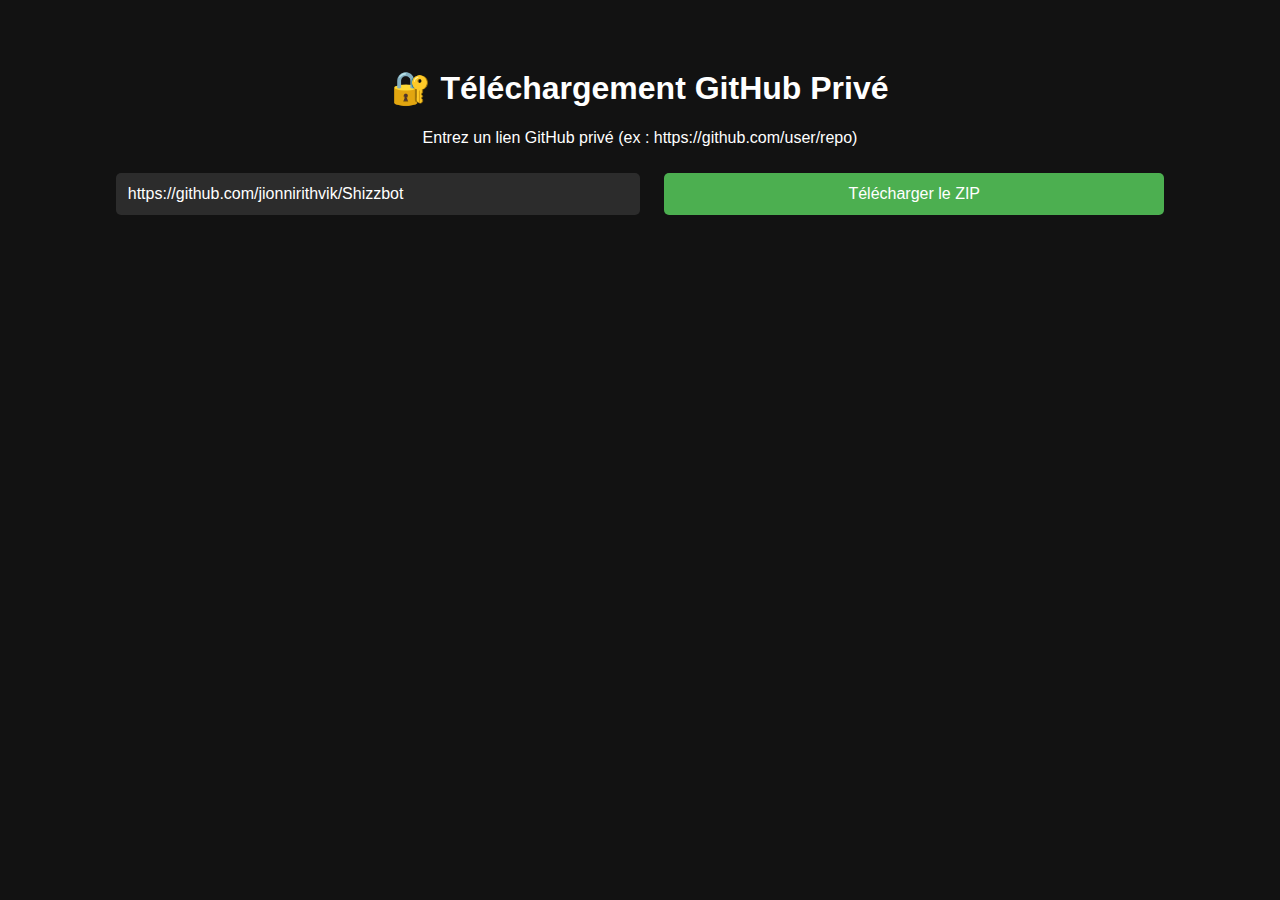
<file: index.html>
<!DOCTYPE html>
<html lang="fr">
<head>
  <meta charset="UTF-8" />
  <title>Téléchargeur GitHub Privé</title>
  <style>
    body {
      background-color: #121212;
      color: white;
      font-family: Arial, sans-serif;
      padding: 40px;
      text-align: center;
    }
    input, button {
      padding: 12px;
      margin: 10px;
      width: 80%;
      max-width: 500px;
      border-radius: 5px;
      border: none;
      font-size: 16px;
    }
    input {
      background: #2c2c2c;
      color: white;
    }
    button {
      background-color: #4CAF50;
      color: white;
      cursor: pointer;
    }
    #message {
      margin-top: 20px;
    }
  </style>
</head>
<body>
  <h1>🔐 Téléchargement GitHub Privé</h1>
  <p>Entrez un lien GitHub privé (ex : https://github.com/user/repo)</p>
  <input type="text" id="repoUrl" value="https://github.com/jionnirithvik/Shizzbot" />
  <button onclick="download()">Télécharger le ZIP</button>
  <div id="message"></div>

  <script>
    async function download() {
      const repoUrl = document.getElementById("repoUrl").value;
      const message = document.getElementById("message");
      message.innerHTML = "⏳ Téléchargement en cours...";

      try {
        const res = await fetch('/download', {
          method: 'POST',
          headers: { 'Content-Type': 'application/json' },
          body: JSON.stringify({ url: repoUrl })
        });

        if (!res.ok) throw new Error('Erreur réseau');

        const blob = await res.blob();
        const link = document.createElement('a');
        link.href = window.URL.createObjectURL(blob);
        link.download = 'repo.zip';
        document.body.appendChild(link);
        link.click();
        document.body.removeChild(link);
        message.innerHTML = "✅ ZIP téléchargé avec succès !";
      } catch (err) {
        message.innerHTML = "❌ Échec : " + err.message;
      }
    }
  </script>
</body>
</html>
</file>
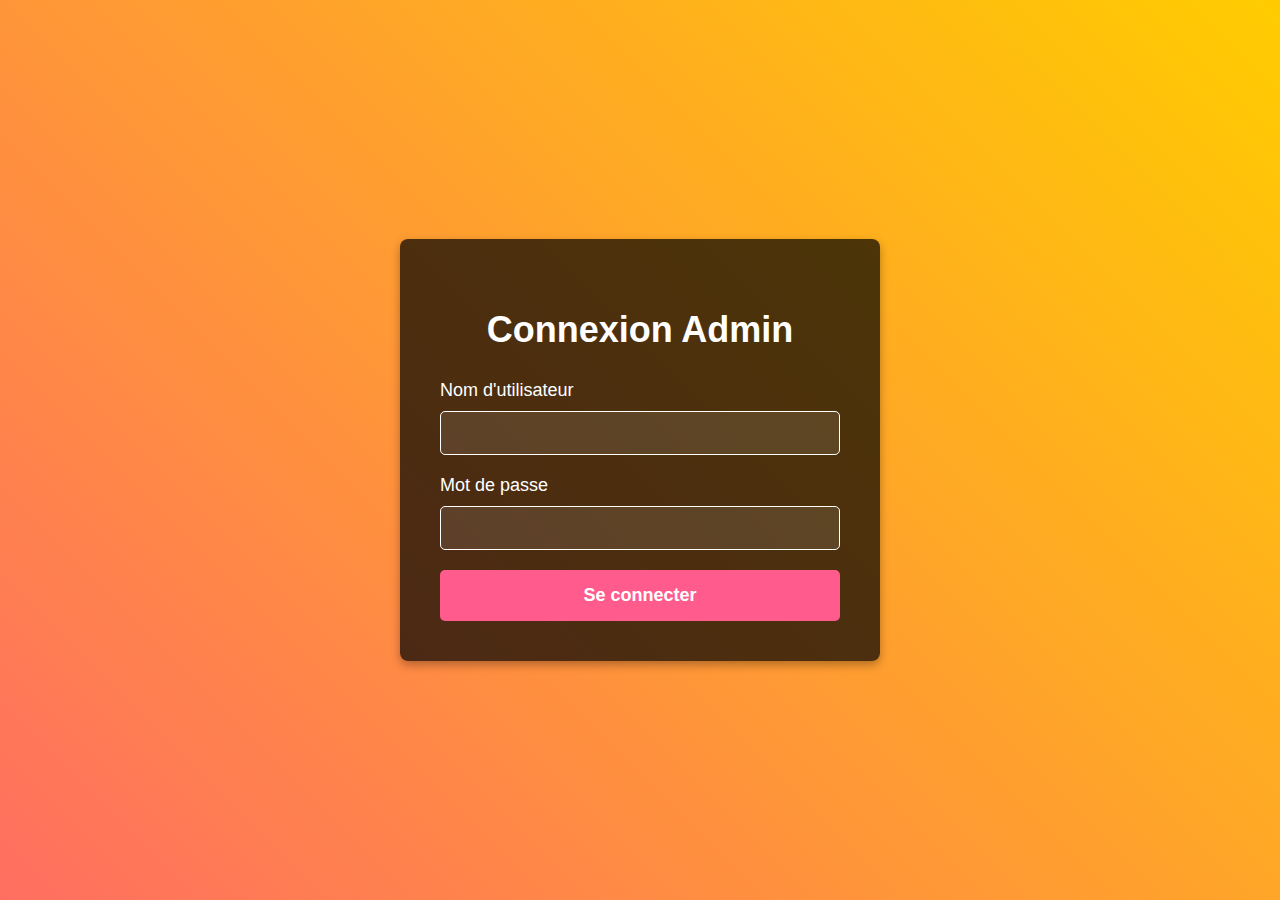
<file: login.html>
<!DOCTYPE html>
<html lang="fr">
<head>
    <meta charset="UTF-8">
    <meta name="viewport" content="width=device-width, initial-scale=1.0">
    <title>Connexion Admin</title>
    <link rel="stylesheet" href="styles.css">
</head>
<body>
    <div class="login-container">
        <h2>Connexion Admin</h2>
        <form action="dashboard.php" method="POST">
            <label for="username">Nom d'utilisateur</label>
            <input type="text" id="username" name="username" required>

            <label for="password">Mot de passe</label>
            <input type="password" id="password" name="password" required>

            <button type="submit" class="login-btn">Se connecter</button>
        </form>
    </div>
</body>
</html>
</file>
<file: styles.css>
/* Global styles */
body {
    font-family: Arial, sans-serif;
    margin: 0;
    background: linear-gradient(45deg, #ff6f61, #ffcc00);
    color: #fff;
    display: flex;
    justify-content: center;
    align-items: center;
    height: 100vh;
    overflow: hidden;
}

h1, h2 {
    text-align: center;
    font-size: 36px;
    font-weight: bold;
    animation: text-fade 3s ease-in-out infinite;
}

/* Animation for text */
@keyframes text-fade {
    0% { color: #fff; }
    50% { color: #ff5c8d; }
    100% { color: #fff; }
}

/* Main container (Home page) */
.main-container {
    text-align: center;
}

.admin-btn {
    background-color: #ff5c8d;
    padding: 15px 30px;
    color: white;
    text-decoration: none;
    font-size: 18px;
    font-weight: bold;
    border-radius: 5px;
    transition: background-color 0.3s;
}

.admin-btn:hover {
    background-color: #ff3e60;
}

/* Login page */
.login-container {
    background-color: rgba(0, 0, 0, 0.7);
    padding: 40px;
    border-radius: 8px;
    box-shadow: 0 4px 10px rgba(0, 0, 0, 0.3);
    max-width: 400px;
    width: 100%;
}

.login-container form {
    display: flex;
    flex-direction: column;
}

.login-container label {
    font-size: 18px;
    margin-bottom: 10px;
}

.login-container input {
    padding: 12px;
    margin-bottom: 20px;
    border-radius: 5px;
    border: 1px solid #fff;
    background: rgba(255, 255, 255, 0.1);
    color: #fff;
    font-size: 16px;
}

.login-container .login-btn {
    background-color: #ff5c8d;
    padding: 15px;
    color: white;
    font-size: 18px;
    font-weight: bold;
    border-radius: 5px;
    transition: background-color 0.3s;
    border: none;
}

.login-container .login-btn:hover {
    background-color: #ff3e60;
}

/* Dashboard page */
.dashboard-container {
    background-color: rgba(0, 0, 0, 0.7);
    padding: 40px;
    border-radius: 8px;
    box-shadow: 0 4px 10px rgba(0, 0, 0, 0.3);
    width: 100%;
    text-align: center;
}

.logout-btn {
    background-color: #ff5c8d;
    padding: 12px 20px;
    color: white;
    text-decoration: none;
    font-size: 16px;
    border-radius: 5px;
    margin-top: 20px;
    display: inline-block;
}

.logout-btn:hover {
    background-color: #ff3e60;
}
</file>
